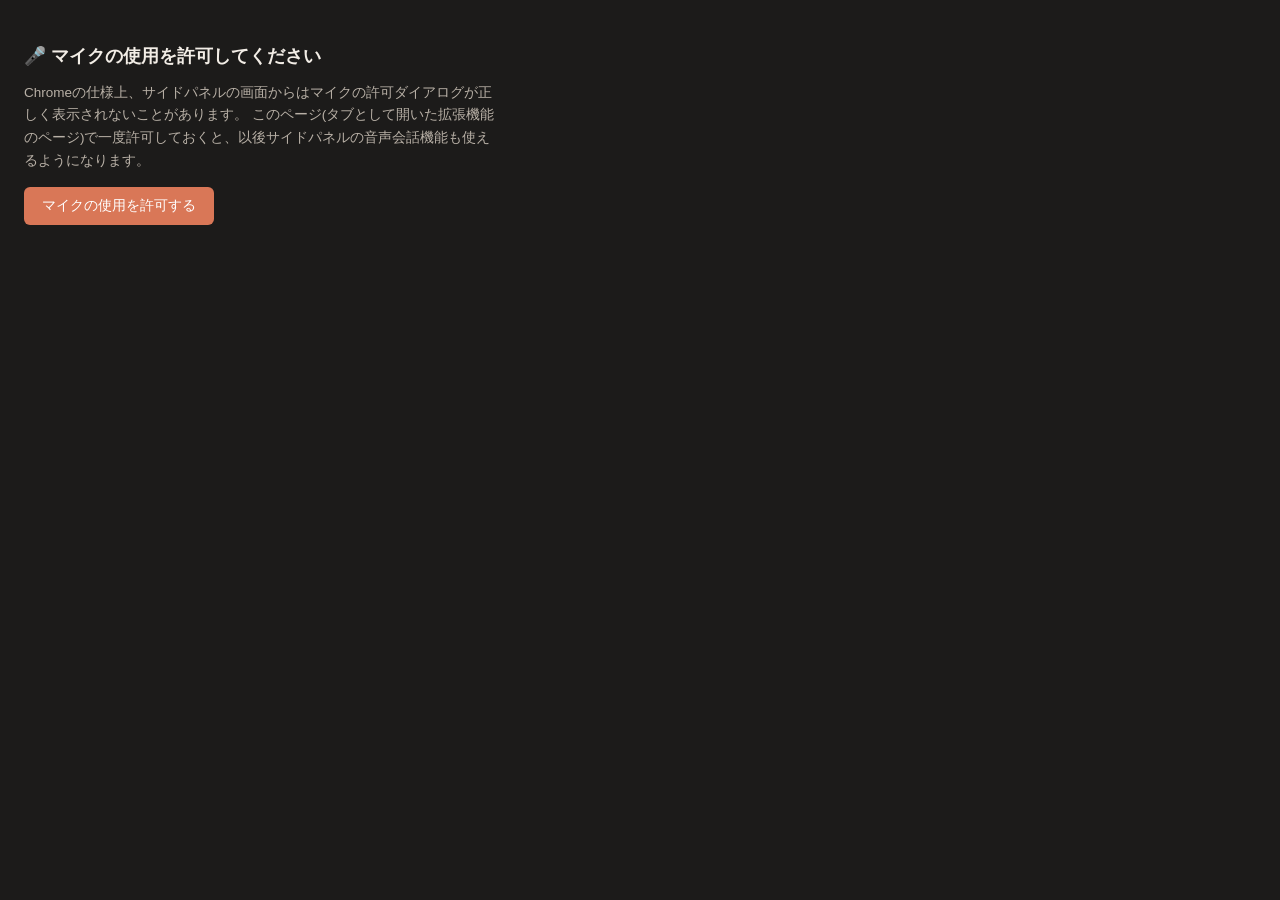
<file: permission.html>
<!doctype html>
<html lang="ja">
<head>
<meta charset="UTF-8">
<title>マイクの許可 — AI開発情報一覧</title>
<style>
  body {
    margin: 0;
    background: #1c1b1a;
    color: #f2ede6;
    font-family: -apple-system, BlinkMacSystemFont, "Segoe UI", Helvetica, Arial, sans-serif;
    padding: 32px 24px;
    max-width: 480px;
  }
  h1 { font-size: 18px; }
  p { font-size: 13.5px; line-height: 1.7; color: #b8b0a6; }
  button {
    font-size: 14px;
    padding: 10px 18px;
    background: #d97757;
    color: #fff;
    border: none;
    border-radius: 6px;
    cursor: pointer;
  }
  #result {
    margin-top: 16px;
    font-size: 13px;
    padding: 10px 12px;
    border-radius: 6px;
  }
  #result.ok { background: rgba(46, 125, 50, 0.2); color: #6fcf78; }
  #result.ng { background: rgba(179, 53, 42, 0.2); color: #ff8a80; }
</style>
</head>
<body>
  <h1>🎤 マイクの使用を許可してください</h1>
  <p>
    Chromeの仕様上、サイドパネルの画面からはマイクの許可ダイアログが正しく表示されないことがあります。
    このページ(タブとして開いた拡張機能のページ)で一度許可しておくと、以後サイドパネルの音声会話機能も使えるようになります。
  </p>
  <button id="allow-btn">マイクの使用を許可する</button>
  <div id="result"></div>

  <script src="permission.js"></script>
</body>
</html>
</file>
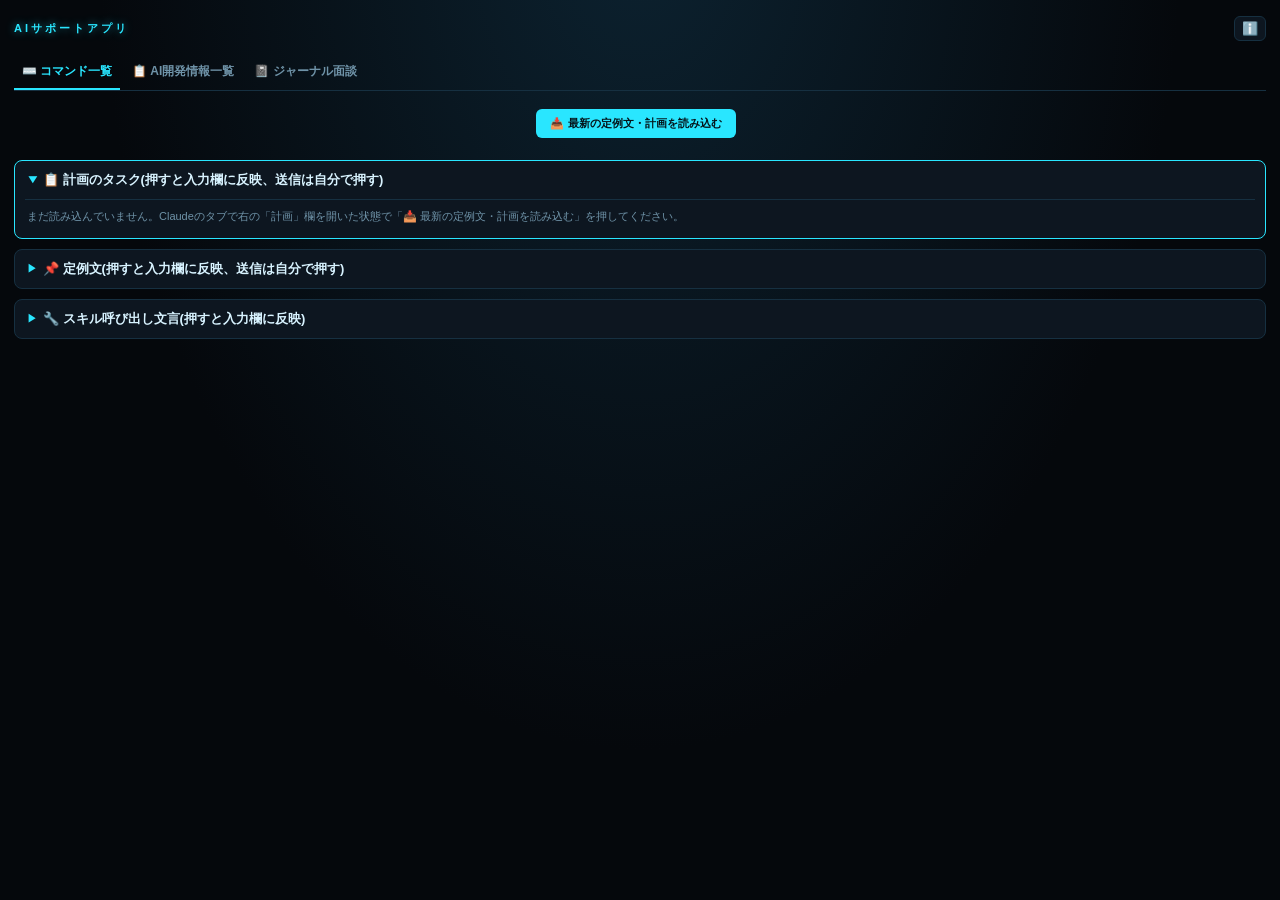
<file: sidepanel.html>
<!doctype html>
<html lang="ja">
<head>
<meta charset="UTF-8">
<title>AIサポートアプリ</title>
<style>
  :root {
    --bg: #05080c;
    --surface: #0d1620;
    --panel-border: #163041;
    --ink: #d8f3ff;
    --ink-soft: #6f93a8;
    --accent: #29e6ff;
    --listening: #2ee6a0;
    --speaking: #4da8ff;
    --keyword: #29e6ff;
    --error: #ff5468;
    --claude-color: #d97757;
    --gemini-color: #8ab4f8;
  }
  * { box-sizing: border-box; }
  body {
    margin: 0;
    background: radial-gradient(ellipse at 50% -10%, #0c2230 0%, var(--bg) 60%);
    color: var(--ink);
    font-family: -apple-system, BlinkMacSystemFont, "Segoe UI", Helvetica, Arial, sans-serif;
    padding: 16px 14px 22px;
    display: flex;
    flex-direction: column;
    align-items: center;
    gap: 14px;
    min-height: 100vh;
  }
  .mono { font-family: "SFMono-Regular", "Courier New", monospace; }

  #hud-title {
    font-size: 11px;
    letter-spacing: 3px;
    color: var(--accent);
    text-shadow: 0 0 8px rgba(41, 230, 255, 0.6);
    font-weight: 700;
  }
  .sub {
    font-size: 11px;
    color: var(--ink-soft);
    text-align: center;
    margin: 0;
    max-width: 280px;
  }

  #panel-tabs {
    display: flex;
    gap: 6px;
    width: 100%;
    justify-content: center;
  }
  .panel-tab {
    font-size: 12px;
    font-family: inherit;
    font-weight: 700;
    padding: 7px 16px;
    border-radius: 20px;
    border: 1px solid var(--panel-border);
    background: rgba(255, 255, 255, 0.02);
    color: var(--ink-soft);
    cursor: pointer;
  }
  .panel-tab.active {
    border-color: var(--accent);
    color: var(--accent);
    box-shadow: 0 0 10px rgba(41, 230, 255, 0.35) inset;
  }
  #voice-mode-panel, #list-mode-panel, #design-mode-panel {
    width: 100%;
    display: flex;
    flex-direction: column;
    align-items: center;
    gap: 14px;
  }
  #mode-row {
    display: flex;
    gap: 8px;
  }
  /* 2026-09-27変更、ユーザー指摘「タスク一覧を抽出と一覧・ボイスが似たようなボタンで
     分かりづらい。別機能であることをわかりやすくしろ」への対応。上部の「📋 一覧/
     🎙️ ボイス」タブ(.panel-tab、ピル形+アウトライン)と形が同じだと、意味の異なる
     ボタン(モード切替 vs 実行操作)が混同されやすいため、カード枠で囲んで独立した
     操作ブロックだと分かるようにし、ボタン自体の形(角丸の程度)・塗りも変えた。 */
  #action-row-wrap {
    width: 100%;
    background: var(--surface);
    border: 1px solid var(--panel-border);
    border-radius: 8px;
    padding: 8px 10px;
  }
  #action-row-label {
    font-size: 10px;
    font-weight: 700;
    letter-spacing: 0.05em;
    color: var(--ink-soft);
    text-transform: uppercase;
    margin-bottom: 6px;
  }
  #action-row {
    display: flex;
    gap: 8px;
    flex-wrap: wrap;
  }
  #extract-room-btn, #sync-github-btn, #load-tracker-json-btn, #load-templates-json-btn {
    font-size: 11px;
    font-family: inherit;
    font-weight: 700;
    padding: 7px 14px;
    border-radius: 6px;
    border: none;
    background: var(--accent);
    color: #05141a;
    cursor: pointer;
  }
  #extract-room-btn:hover, #sync-github-btn:hover, #load-tracker-json-btn:hover, #load-templates-json-btn:hover {
    filter: brightness(1.1);
  }
  .mode-btn {
    font-size: 11px;
    font-family: inherit;
    font-weight: 700;
    letter-spacing: 1px;
    padding: 5px 14px;
    border-radius: 20px;
    border: 1px solid #26404f;
    background: rgba(255, 255, 255, 0.02);
    color: var(--ink-soft);
    cursor: pointer;
  }
  .mode-btn[data-mode="claude"].active {
    border-color: var(--claude-color);
    color: var(--claude-color);
    box-shadow: 0 0 10px rgba(217, 119, 87, 0.35) inset;
  }
  .mode-btn[data-mode="gemini"].active {
    border-color: var(--gemini-color);
    color: var(--gemini-color);
    box-shadow: 0 0 10px rgba(138, 180, 248, 0.35) inset;
  }

  #radar-wrap {
    position: relative;
    width: 240px;
    height: 240px;
    max-width: 100%;
    margin: 4px 0;
  }
  #radar {
    position: absolute;
    inset: 0;
    width: 100%;
    height: 100%;
    cursor: pointer;
  }
  #radar:focus-visible {
    outline: 1px solid var(--accent);
    outline-offset: 4px;
  }

  .telemetry {
    position: absolute;
    font-size: 9px;
    line-height: 1.65;
    color: rgba(111, 147, 168, 0.85);
    letter-spacing: 0.5px;
    pointer-events: none;
    text-shadow: 0 0 4px rgba(0, 0, 0, 0.9);
    white-space: nowrap;
  }
  .telemetry b { color: rgba(41, 230, 255, 0.9); font-weight: 600; }
  #telemetry-tl { top: 0; left: 0; text-align: left; }
  #telemetry-bl { bottom: 0; left: 0; text-align: left; }

  #state-tag {
    position: absolute;
    top: 50%;
    left: 50%;
    transform: translate(-50%, 38px);
    font-family: "Courier New", monospace;
    font-size: 12px;
    letter-spacing: 4px;
    font-weight: 700;
    color: var(--ink-soft);
    text-shadow: 0 0 6px currentColor;
    pointer-events: none;
  }
  #state-tag.listening { color: var(--listening); }
  #state-tag.speaking { color: var(--speaking); }
  #state-tag.keyword { color: var(--keyword); }
  #state-tag.error { color: var(--error); }

  #status-wrap {
    width: 100%;
    max-width: 280px;
    display: flex;
    flex-direction: column;
    gap: 2px;
  }
  #status-label {
    font-size: 10px;
    font-weight: 700;
    letter-spacing: 0.05em;
    color: var(--ink-soft);
    text-transform: uppercase;
  }
  #status {
    font-size: 12.5px;
    color: var(--ink-soft);
    text-align: left;
    min-height: 18px;
  }

  #mic-permission-btn {
    font-size: 12px;
    padding: 6px 12px;
    background: var(--surface);
    color: var(--ink);
    border: 1px solid var(--error);
    border-radius: 6px;
    cursor: pointer;
  }

  #tracker-section, #design-section, #journal-section {
    width: 100%;
    display: flex;
    flex-direction: column;
    gap: 6px;
    background: var(--surface);
    border: 1px solid var(--panel-border);
    border-radius: 8px;
    padding: 8px 10px;
  }
  /* 2026-09-27変更、ユーザー指示によりタスク一覧をwidget-tasks.htmlへ切り出したため、
     空/非空でのこの枠自体の表示切替は不要になった(空表示はウィジェット内部が担う)。 */
  .widget-frame {
    width: 100%;
    border: none;
    display: block;
  }
  /* 2026-09-27変更: タスク一覧本体の表・バッジ・絞り込み等のスタイルはwidget-common.css
     (widget-tasks.html用)へ移した。ここでは元々使われていなかった.tracker-bulletsのみ残す。 */
  .tracker-bullets {
    margin: 0;
    padding-left: 16px;
  }
  .tracker-bullets li {
    margin: 2px 0;
  }

  #log {
    width: 100%;
    flex: 1 1 auto;
    overflow-y: auto;
    display: flex;
    flex-direction: column;
    gap: 8px;
  }
  .log-item {
    background: var(--surface);
    border: 1px solid var(--panel-border);
    border-radius: 8px;
    padding: 8px 10px;
    font-size: 12.5px;
    line-height: 1.5;
  }
  .log-item.user { color: var(--accent); }
  .log-item.claude { color: var(--claude-color); }
  .log-item.gemini { color: var(--gemini-color); }

  #voice-settings {
    width: 100%;
    display: flex;
    flex-direction: column;
    gap: 10px;
    background: var(--surface);
    border: 1px solid var(--panel-border);
    border-radius: 8px;
    padding: 10px 12px;
  }
  .setting-row { display: flex; flex-direction: column; gap: 5px; }
  .setting-row label {
    font-size: 11px;
    color: var(--ink-soft);
    display: flex;
    justify-content: space-between;
  }
  input[type="range"] { width: 100%; accent-color: var(--accent); }
  select#voice-select {
    width: 100%;
    background: var(--bg);
    color: var(--ink);
    border: 1px solid #26404f;
    border-radius: 4px;
    padding: 5px;
    font-size: 11.5px;
  }

  #phrases-section { width: 100%; }
  .section-title {
    font-size: 12px;
    font-weight: 700;
    color: var(--ink-soft);
    margin-bottom: 8px;
  }
  .section-eyebrow {
    font-size: 11px;
    font-weight: 700;
    letter-spacing: 0.05em;
    color: var(--accent);
    text-transform: uppercase;
    margin-bottom: 2px;
  }
  #phrase-buttons, #skill-phrase-buttons {
    display: flex;
    flex-direction: column;
    gap: 6px;
    margin-bottom: 8px;
  }
  #skill-phrase-buttons { margin-top: 6px; }
  .phrase-btn {
    text-align: left;
    background: var(--surface);
    color: var(--ink);
    border: 1px solid var(--panel-border);
    border-radius: 6px;
    padding: 7px 10px;
    font-size: 12px;
    cursor: pointer;
    white-space: normal;
    word-break: break-word;
  }
  .phrase-btn:hover { border-color: var(--accent); }
  /* 2026-09-19追加、ユーザー指示「?マークを追加してクリックしたら説明を表示」:
     スキル呼び出し文言のボタンと❓アイコンを横並びにし、クリックで説明を開閉する。 */
  .phrase-row { display: flex; align-items: stretch; gap: 6px; }
  .phrase-row .phrase-btn { flex: 1 1 auto; min-width: 0; }
  .phrase-help-btn {
    flex: 0 0 auto;
    width: 28px;
    background: var(--surface);
    color: var(--ink-soft);
    border: 1px solid var(--panel-border);
    border-radius: 6px;
    font-size: 12px;
    cursor: pointer;
  }
  .phrase-help-btn:hover { border-color: var(--accent); color: var(--accent); }
  .phrase-desc {
    font-size: 11px;
    color: var(--ink-soft);
    background: var(--surface);
    border: 1px solid var(--panel-border);
    border-radius: 6px;
    padding: 6px 8px;
    margin-top: -2px;
  }

  #phrase-editor {
    width: 100%;
    margin-top: 6px;
    padding: 6px;
    font-size: 11px;
    background: var(--surface);
    color: var(--ink);
    border: 1px solid var(--panel-border);
    border-radius: 4px;
    font-family: inherit;
    resize: vertical;
  }
  #phrase-save {
    margin-top: 6px;
    font-size: 11px;
    padding: 4px 10px;
    background: var(--accent);
    color: #04222b;
    font-weight: 700;
    border: none;
    border-radius: 4px;
    cursor: pointer;
  }

  details {
    width: 100%;
    font-size: 11.5px;
    color: var(--ink-soft);
  }
  summary { cursor: pointer; }

  /* 2026-09-19追加、ユーザー指示「定例文とスキル呼び出し文章の文言はもう少し
     大きくし、クリックすると折りたたみが表示されるのがわかるようにアイコンを
     追加しろ」: タスク一覧・定例文・スキル呼び出し文言・JSON管理方法などの
     主要な折りたたみに共通のスタイル(見出しをやや大きく、開閉が分かる
     矢印アイコン付き)を適用する。 */
  /* 2026-09-27変更、ユーザー指示「使用方法とかの部分をもう少しデザインチックに」:
     タスク一覧枠(#tracker-section)と同じ「背景+枠線+角丸」のカード風スタイルに統一し、
     プレーンな文字だけの表示から独立したブロックだと分かりやすい見た目にした。 */
  .collapsible-block {
    margin-bottom: 10px;
    background: var(--surface);
    border: 1px solid var(--panel-border);
    border-radius: 8px;
    padding: 2px 10px;
  }
  .collapsible-summary {
    display: flex;
    align-items: center;
    gap: 6px;
    font-size: 13px;
    font-weight: 700;
    color: var(--ink);
    padding: 8px 2px;
    list-style: none;
    cursor: pointer;
  }
  .collapsible-summary:hover { color: var(--accent); }
  .collapsible-summary::-webkit-details-marker { display: none; }
  .collapsible-summary::before {
    content: "▶";
    display: inline-block;
    font-size: 10px;
    color: var(--accent);
    transition: transform 0.15s ease;
  }
  .collapsible-block[open] > .collapsible-summary::before {
    transform: rotate(90deg);
  }
  .collapsible-block[open] {
    border-color: var(--accent);
  }
  .collapsible-body {
    padding: 2px 2px 10px;
    font-size: 11.5px;
    line-height: 1.6;
    border-top: 1px solid var(--panel-border);
    margin-top: 2px;
    padding-top: 8px;
  }
  .collapsible-body p { margin: 0 0 8px; }
  .collapsible-body code {
    background: rgba(255, 255, 255, 0.08);
    padding: 1px 4px;
    border-radius: 3px;
    font-size: 10.5px;
  }

  /* 2026-09-27追加(CVB-002)、ユーザー指示「一番上にタブを作りAI開発情報一覧と
     ジャーナル面談で分ける構成にしたい」「イメージマネージャアプリ(Knowledge-
     Dashboard)と同じようにしたい」。見た目はKnowledge-Dashboardの上部タブ
     (下線スタイル)をこの画面の配色に合わせて移植した。既存の#panel-tabs(一覧/
     ボイス/基本設計)はこの新しいタブの下にもう1階層として残る。 */
  #top-tab-row {
    width: 100%;
    display: flex;
    gap: 4px;
    border-bottom: 1px solid var(--panel-border);
  }
  .top-tab-btn {
    background: none;
    border: none;
    border-bottom: 2px solid transparent;
    padding: 8px 8px;
    font-size: 12px;
    font-weight: 700;
    color: var(--ink-soft);
    cursor: pointer;
    font-family: inherit;
  }
  .top-tab-btn:hover { color: var(--ink); }
  .top-tab-btn.active { color: var(--accent); border-bottom-color: var(--accent); }
  #top-view-commands, #top-view-info, #top-view-journal {
    width: 100%;
    display: flex;
    flex-direction: column;
    align-items: center;
    gap: 14px;
  }

  /* 2026-09-27追加、ユーザー指示「サイドアプリの管理方法は、右上にボタンを作り
     それをクリックしたらモーダルを出し、そこに今の折りたたみ仕様を表示させる
     ようにしろ」: 純粋に読み物な「❓使用方法」「📦タスク一覧のJSON管理方法」の
     2つだけをモーダルへ移動(📌定例文・🔧スキル呼び出し文言は操作ウィジェットを
     含むため画面上に残す)。AskUserQuestionでの確認: 「情報系の2つのみ」を選択。 */
  #header-row {
    width: 100%;
    display: flex;
    align-items: center;
    justify-content: space-between;
  }
  #info-modal-btn {
    font-size: 13px;
    line-height: 1;
    padding: 5px 7px;
    background: var(--surface);
    border: 1px solid var(--panel-border);
    border-radius: 6px;
    color: var(--ink-soft);
    cursor: pointer;
  }
  #info-modal-btn:hover { color: var(--accent); border-color: var(--accent); }
  #info-modal-overlay {
    display: none;
    position: fixed;
    inset: 0;
    background: rgba(0, 0, 0, 0.6);
    z-index: 1000;
    align-items: flex-start;
    justify-content: center;
    padding: 24px 14px;
    overflow-y: auto;
  }
  #info-modal-overlay.open { display: flex; }
  #info-modal {
    width: 100%;
    max-width: 340px;
    background: var(--bg);
    border: 1px solid var(--panel-border);
    border-radius: 10px;
    padding: 14px;
  }
  #info-modal-head {
    display: flex;
    align-items: center;
    justify-content: space-between;
    margin-bottom: 10px;
  }
  #info-modal-title {
    font-size: 13px;
    font-weight: 700;
    color: var(--accent);
  }
  #info-modal-close {
    font-size: 12px;
    padding: 4px 9px;
    background: var(--surface);
    border: 1px solid var(--panel-border);
    border-radius: 6px;
    color: var(--ink-soft);
    cursor: pointer;
  }
  #info-modal-close:hover { color: var(--accent); border-color: var(--accent); }
  #info-modal .collapsible-block:last-child { margin-bottom: 0; }

  input[type="text"] {
    width: 100%;
    margin-top: 6px;
    padding: 4px 6px;
    font-size: 11px;
    background: var(--surface);
    color: var(--ink);
    border: 1px solid var(--panel-border);
    border-radius: 4px;
  }
</style>
</head>
<body>

  <div id="header-row">
    <div id="hud-title">AIサポートアプリ</div>
    <button id="info-modal-btn" type="button" title="使用方法・タスク一覧のJSON管理方法">ℹ️</button>
  </div>

  <div id="info-modal-overlay">
    <div id="info-modal">
      <div id="info-modal-head">
        <div id="info-modal-title">使用方法・管理方法</div>
        <button id="info-modal-close" type="button">閉じる ✕</button>
      </div>
      <details class="collapsible-block">
        <summary class="collapsible-summary">❓ 使用方法</summary>
        <div class="collapsible-body">
          <p>「🔍 抽出」を押すと、AIがこのルームを直接読み返し、未解決の相談・未完了の作業を一覧化します(通常の会話ターンが1往復増えます)。</p>
        </div>
      </details>
      <details class="collapsible-block">
        <summary class="collapsible-summary">📦 タスク一覧のJSON管理方法</summary>
        <div class="collapsible-body">
          <p>タスク一覧(未解決の相談・作業)は、PC版(この拡張機能)とモバイル版(Web版)の両方から更新でき、どちらも同じGitHub上の<code>data/tracker.json</code>を共有しています。</p>
          <p><strong>PC版</strong>: 「🔍 タスク一覧を抽出」→「☁️ タスク一覧→JSONへ同期」→「📥 JSONから一覧を読み込む」の順に、1ステップずつボタンを押して進めます(押すたびに次のステップのボタンへ切り替わり、全て終わると最初の抽出ボタンに戻ります)。2026-09-27変更、AIの応答完了判定が長い応答の途中で誤って完了と判定した場合に、まだ生成中の内容のまま同期・読込まで進んでしまう不具合があったため(以前の2026-09-26変更で1ボタンに自動連結していたのを差し戻した)、各ステップの間でユーザーが画面上の内容を確認してから次に進める方式に戻した。</p>
          <p><strong>モバイル版</strong>: claude.aiで直接room-task-auditを呼び出し、その回答をモバイル版ページに貼り付けると、PC版と同じ「その時点の未解決タスク全部」で置き換わります。同期ボタンも同じ仕組みです。</p>
          <p><strong>重複・競合</strong>: どちらも「丸ごと置き換え」方式のため重複登録はされません。ただしPC・モバイルが別々の内容を持ったまま両方同期すると、後から同期した方が前の内容を完全に上書きします(マージはしない仕様、2026-09-19確認済み)。</p>
          <p><strong>生ログとの違い</strong>: 上記のtracker.jsonとは別に、会話の生ログは<code>room-log.json</code>/<code>knowledge-log.json</code>へ「前回から増えた分だけ」を差分方式で蓄積し、週次Routineがそのうち前回処理した時点より新しい分だけをAIが判断して<code>weekly-digest.json</code>(傾向分析用の永続ナレッジ)へ要約を追記します。</p>
        </div>
      </details>
    </div>
  </div>

  <!-- 2026-09-27追加(CVB-002)、ユーザー指示「一番上にタブを作りAI開発情報一覧と
       ジャーナル面談で分ける構成にしたい」。既存の全画面(一覧/ボイス/基本設計/
       定例文/スキル呼び出し文言/手動セレクタ設定)は#top-view-info配下にまとめて
       残し、新規の#top-view-journalを並べた。 -->
  <div id="top-tab-row">
    <!-- 2026-11-21追加、ユーザー指示「AI開発情報一覧の左にタブを作り、コマンド一覧を追加して、
         そこに今の📌定例文…を表示、後スキル呼び出し文言も」。開いた時はこのタブを最初に表示する
         (ユーザー選択)。 -->
    <button type="button" class="top-tab-btn active" id="top-tab-commands">⌨️ コマンド一覧</button>
    <button type="button" class="top-tab-btn" id="top-tab-info">📋 AI開発情報一覧</button>
    <button type="button" class="top-tab-btn" id="top-tab-journal">📓 ジャーナル面談</button>
  </div>

  <!-- 2026-11-21追加: ⌨️コマンド一覧タブ。📌定例文・🔧スキル呼び出し文言を#top-view-infoから
       ここへ移動した(中身のウィジェット・編集欄はそのまま)。定例文の読み込みは、これまで
       タスク抽出の3ステップ目「📥 JSONから一覧を読み込む」と一体だったが、タスク抽出を非表示に
       したため、定例文(data/templates.json)だけを読み込むボタンをここに置いた。 -->
  <div id="top-view-commands">
    <div id="commands-load-row" style="display:flex;align-items:center;gap:8px;flex-wrap:wrap;margin:4px 0 8px;">
      <button id="load-templates-json-btn" type="button" title="GitHub上のdata/templates.jsonから定例文・スキル呼び出し文言を最新にし、開いているClaudeのタブの「計画」欄から件名を読み込みます">📥 最新の定例文・計画を読み込む</button>
      <span id="commands-status" style="font-size:11px;color:var(--ink-soft)"></span>
    </div>
  <div id="phrases-section">
    <!-- 2026-11-21追加(CVB-004)、ユーザー指示「最新の定例文読み取りで、計画のタスク内容も読み込んでくれる?
         更新時は既に取り込んでいたら一旦削除し再度取り込み」「件名だけ取り込んでほしい、クリックで入力欄に
         タスク名を自動挿入したい」。読み込むたびに丸ごと置き換える(cvb_plan_items)。 -->
    <details class="collapsible-block" id="plan-block" open>
      <summary class="collapsible-summary">📋 計画のタスク(押すと入力欄に反映、送信は自分で押す)</summary>
      <div class="collapsible-body">
        <div id="plan-buttons" style="display:flex;flex-direction:column;gap:6px;"></div>
        <div id="plan-empty" style="font-size:11px;color:var(--ink-soft)">まだ読み込んでいません。Claudeのタブで右の「計画」欄を開いた状態で「📥 最新の定例文・計画を読み込む」を押してください。</div>
      </div>
    </details>
    <details class="collapsible-block">
      <summary class="collapsible-summary">📌 定例文(押すと入力欄に反映、送信は自分で押す)</summary>
      <div class="collapsible-body">
        <!-- 2026-09-27追加、ユーザー指示「スキル呼び出し文言と定例文も同じ様にウィジェット管理として」:
             ボタン一覧の表示・クリック挿入はwidget-phrases.htmlへ切り出し、iframeで呼び出す。
             編集(下のtextarea+保存)はこれまで通りこのページ側に残す。 -->
        <iframe id="phrases-widget-frame" class="widget-frame" src="widget-phrases.html" title="定例文"></iframe>
        <details>
          <summary>定例文を編集</summary>
          <p style="margin:6px 0;font-size:11px;color:var(--ink-soft)">
            1つのテンプレート = 1行目がボタンの名前、2行目以降が実際に入力欄へ反映される本文(複数行OK)。
            テンプレート同士は「---」だけの行で区切ってください。
          </p>
          <textarea id="phrase-editor" rows="10" placeholder="ボタン名1
本文1行目
本文2行目
---
ボタン名2
本文(長文もOK)"></textarea>
          <button id="phrase-save">保存</button>
        </details>
      </div>
    </details>
    <details class="collapsible-block">
      <summary class="collapsible-summary">🔧 スキル呼び出し文言(押すと入力欄に反映)</summary>
      <div class="collapsible-body">
        <iframe id="skill-phrases-widget-frame" class="widget-frame" src="widget-skill-phrases.html" title="スキル呼び出し文言"></iframe>
      </div>
    </details>
  </div>

  </div><!-- /#top-view-commands -->

  <div id="top-view-info" style="display:none;">

  <div id="panel-tabs">
    <!-- 2026-09-27変更、ユーザー指示「ボイスと一覧の位置を左右変えて、左側に一覧を設けて」 -->
    <!-- 2026-09-27変更、ユーザー指示「defaultは一覧側を押している状態にして」 -->
    <!-- 2026-11-21: タスク抽出(📋一覧)は非表示。処理(sidepanel.js・widget-tasks.html等)は今後の参考に残す。
         Claude Codeのルームは右の「計画」+深夜のtasks.json一括記録で代替(ユーザー指示)。 -->
    <button class="panel-tab" id="panel-tab-list" type="button" style="display:none;">📋 一覧</button>
    <button class="panel-tab active" id="panel-tab-voice" type="button">🎙️ ボイス</button>
    <!-- 2026-09-27追加: Knowledge-Dashboard版と同じ「📐 アプリ基本設計」の
         claude-voice-bridge自身の等価タブ。requirements.jsonをそのまま
         ビューアー表示するだけ(widget-design.html)。 -->
    <button class="panel-tab" id="panel-tab-design" type="button">📐 基本設計</button>
    <!-- 2026-10-11追加、manager-roomでの構想「PROMPT-MANAGERをclaude-voice-bridgeに
         表示統合したい」への対応。PROMPT-MANAGER(gurii-gabreh/prompt-manager、GitHub
         Pages)自体のUIを一切複製せず、既存の公開ページをそのままiframeで表示するだけ。
         他のウィジェット(widget-design.html等)と違い、同一リポジトリ内のファイルではなく
         外部オリジンを直接iframe表示する初めてのケースのため、専用のwidget-*.htmlは
         作らず#prompt-mode-panel直下にiframeを置くだけの最小構成にしている。 -->
    <button class="panel-tab" id="panel-tab-prompt" type="button">✨ プロンプト生成</button>
  </div>

  <!-- 2026-09-27変更、ユーザー指示「タスク更新ボタンは処理ログの上に表示にして」:
       一覧モードでのみ使うボタン列だが、表示位置は処理ログより上にしたいとの指示のため
       #list-mode-panelの外(共通領域)へ出した。一覧モードの時だけ表示されるよう、
       sidepanel.jsのsetPanelMode()側でdisplayを切り替える。 -->
  <div id="action-row-wrap" style="display:none;">
    <div id="action-row-label">タスク一覧の更新操作</div>
    <div id="action-row">
      <button id="extract-room-btn" type="button" title="ルームの抽出→GitHubへ同期→GitHubから読み込みを、1ステップずつボタンで進めます。抽出がうまくいかなかった場合は、途中からでもこのボタンを押し直せます">🔍 タスク一覧を抽出</button>
      <button id="sync-github-btn" type="button" hidden>☁️ タスク一覧→JSONへ同期</button>
      <button id="load-tracker-json-btn" type="button" hidden title="タスク一覧と定例文の両方を、GitHub上の最新内容に更新します">📥 JSONから一覧を読み込む</button>
    </div>
  </div>

  <!-- 2026-09-13不具合修正: 以前は#statusが#voice-mode-panel内にあり、一覧モード
       タブ(#list-mode-panel)を表示中はvoice-mode-panelごとdisplay:noneになるため、
       一覧モードのボタン(GitHub同期・JSONから読み込む等)を押した結果のステータス
       文言が実際には更新されていても画面上は不可視だった(ユーザー報告「ボタンを
       押しても反応が無い」)。ボイス/一覧どちらのタブでも見えるよう、両パネルの
       外(共通領域)へ移動した。2026-09-26、ユーザー指示で「処理ログ欄」として
       ラベル付けし、中央寄せから左寄せへ変更した。 -->
  <div id="status-wrap">
    <div id="status-label">処理ログ</div>
    <div id="status">停止中(オーブをクリックして開始)</div>
  </div>

  <div id="voice-mode-panel" style="display:none;">
    <p class="sub">オーブをクリックで起動。「Claude」または「Gemini」と呼びかけると、そのAIに切り替わって会話が始まります。</p>

    <div id="mode-row">
      <button class="mode-btn" id="mode-claude-btn" data-mode="claude" type="button">CLAUDE</button>
      <button class="mode-btn" id="mode-gemini-btn" data-mode="gemini" type="button">GEMINI</button>
    </div>

    <div id="radar-wrap">
      <canvas id="radar" width="240" height="240" role="button" tabindex="0" aria-label="クリックで音声リンクの開始/停止"></canvas>
      <div class="telemetry mono" id="telemetry-tl"></div>
      <div class="telemetry mono" id="telemetry-bl"></div>
      <div id="state-tag">IDLE</div>
    </div>
    <button id="mic-permission-btn" type="button" style="display:none">マイクの許可ページを開く</button>

    <div id="log"></div>

    <div id="voice-settings">
      <div class="setting-row">
        <label>読み上げ速度 <span id="rate-value">1.0x</span></label>
        <input type="range" id="rate-slider" min="0.5" max="2" step="0.1" value="1">
      </div>
      <div class="setting-row">
        <label>読み上げ音声</label>
        <select id="voice-select"></select>
      </div>
    </div>
  </div>

  <div id="list-mode-panel" style="display:none;">
    <!-- 2026-09-27変更、ユーザー指示「管理方法は右上のボタンからモーダルで表示」:
         「❓使用方法」「📦タスク一覧のJSON管理方法」の純粋な読み物2つは#info-modal
         (header-row内のℹ️ボタン)へ移動した。実際の操作ウィジェットを含む
         #tracker-sectionはここに残る。 -->
    <div id="tracker-section">
      <div class="section-eyebrow">AI開発情報一覧</div>
      <div class="section-title">📋 未解決の相談・進行中のタスク(見逃し防止)</div>
      <!-- 2026-09-27追加、ユーザー指示「タスク一覧のみを1つのウィジェットにしたい」:
           表示・絞り込み・クリックジャンプはwidget-tasks.htmlへ切り出し、ここではiframeで
           呼び出すだけにした。抽出トリガー(action-row)はこれまで通りこのページ側に残す。 -->
      <iframe id="tasks-widget-frame" class="widget-frame" src="widget-tasks.html" title="タスク一覧"></iframe>
    </div>
  </div>

  <!-- 2026-09-27追加、ユーザー承認「進めて」(Knowledge-Dashboard版に続く2つ目の実装)。
       表示・選択操作のみのウィジェット(widget-design.html)をiframeで呼び出すだけ。 -->
  <div id="design-mode-panel" style="display:none;">
    <div id="design-section">
      <div class="section-eyebrow">アプリ基本設計</div>
      <div class="section-title">📐 新規相談時の標準10項目・懸念点照合</div>
      <iframe id="design-widget-frame" class="widget-frame" src="widget-design.html" title="アプリ基本設計"></iframe>
    </div>
  </div>

  <!-- 2026-10-11追加。PROMPT-MANAGER(gurii-gabreh/prompt-manager、GitHub Pages)の
       既存ページをそのままiframeで表示する。データの正本・生成処理はすべてPROMPT-MANAGER
       側(Googleスプレッドシート+GAS)にあり、claude-voice-bridge側は表示枠を提供するだけ。
       高さ自動調整(postMessage)は未対応のため、固定の大きめ高さ+内部スクロールにしている
       (PROMPT-MANAGER側がwidget-common.jsのreportHeightToParentを呼ぶ仕組みを
       持っていないため。将来PROMPT-MANAGER側に対応を追加すれば自動調整できる)。 -->
  <div id="prompt-mode-panel" style="display:none;">
    <div id="prompt-section">
      <div class="section-eyebrow">プロンプト生成</div>
      <div class="section-title">✨ PROMPT-MANAGER</div>
      <iframe id="prompt-widget-frame" class="widget-frame" src="https://gurii-gabreh.github.io/prompt-manager/" title="プロンプト生成(PROMPT-MANAGER)" style="height:600px;"></iframe>
    </div>
  </div>

  <details>
    <summary>手動セレクタ設定(自動検出がうまくいかない場合)</summary>
    <label>入力欄のCSSセレクタ</label>
    <input type="text" id="sel-input" placeholder="例: div[contenteditable=true]">
    <label>送信ボタンのCSSセレクタ</label>
    <input type="text" id="sel-send" placeholder="例: button[aria-label=Send]">
    <label>メッセージブロックのCSSセレクタ</label>
    <input type="text" id="sel-message" placeholder="例: [data-testid=message]">
  </details>

  </div><!-- /#top-view-info -->

  <!-- 2026-09-27追加(CVB-002)。中身はwidget-journal.htmlへ切り出し、他のウィジェット
       (widget-tasks.html等)と同じくiframeで呼び出すだけにした。GASへの保存POSTも
       ウィジェット単体で完結する(host側のpendingAuditRequestのような排他制御を
       必要としないため、hostに残さずウィジェット側に持たせた)。 -->
  <div id="top-view-journal" style="display:none;">
    <div id="journal-section">
      <div class="section-eyebrow">ジャーナル面談</div>
      <div class="section-title">📓 AIと音声で1日を振り返る</div>
      <iframe id="journal-widget-frame" class="widget-frame" src="widget-journal.html" title="ジャーナル面談"></iframe>
    </div>
  </div>

  <script src="tracker-store.js"></script>
  <script src="room-log-store.js"></script>
  <script src="sidepanel.js"></script>
</body>
</html>
</file>
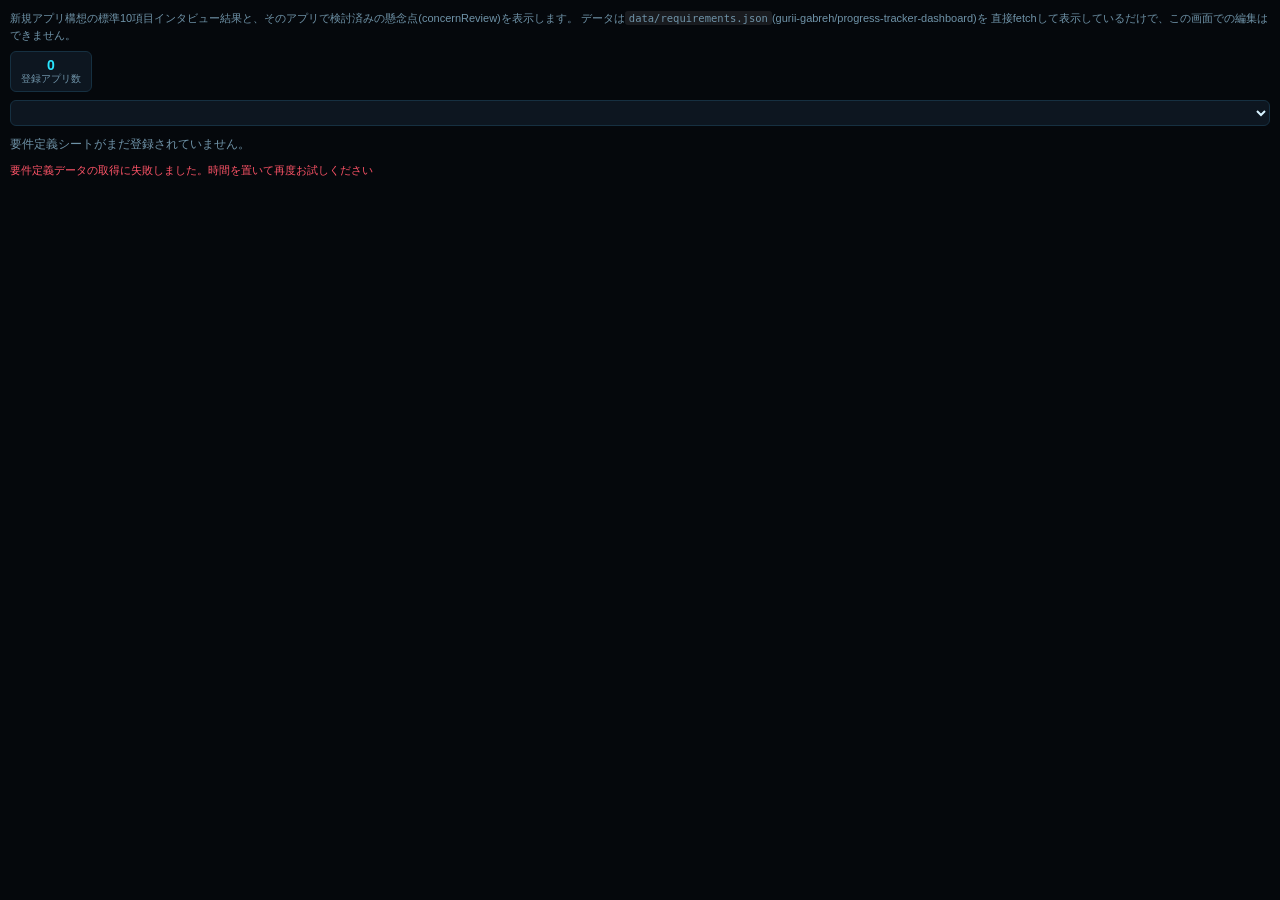
<file: widget-design.html>
<!doctype html>
<html lang="ja">
<head>
<meta charset="UTF-8">
<title>アプリ基本設計</title>
<link rel="stylesheet" href="widget-common.css">
<style>
  /* Claude Voice Bridge — 「📐 基本設計」ウィジェット(2026-09-27追加)
     Knowledge-Dashboardの「📐 アプリ基本設計」タブと同じ、progress-tracker-dashboard
     の data/requirements.json をそのままビューアーとして表示するだけの画面。
     ここでの編集はできない(正本の更新はprogress-tracker-dashboard側で行う)。
     色・変数はwidget-common.cssのものを流用し、Knowledge-Dashboard版の見た目
     (design-head/design-flow-bar/design-qa-list/concern-card等)を
     claude-voice-bridgeのダーク基調テーマへ合わせて移植した。 */
  :root { --warn: #e0ac4d; }

  #design-note {
    font-size: 11px;
    color: var(--ink-soft);
    margin: 0 0 8px;
    line-height: 1.5;
  }
  #design-note code {
    background: rgba(255, 255, 255, 0.08);
    padding: 1px 4px;
    border-radius: 3px;
    font-size: 10.5px;
  }
  #design-stats {
    display: flex;
    flex-wrap: wrap;
    gap: 6px;
    margin-bottom: 8px;
  }
  .design-stat-tile {
    background: var(--surface);
    border: 1px solid var(--panel-border);
    border-radius: 6px;
    padding: 5px 10px;
    text-align: center;
  }
  .design-stat-tile .num { font-size: 14px; font-weight: 700; color: var(--accent); }
  .design-stat-tile .label { font-size: 9.5px; color: var(--ink-soft); }

  #design-app-sel {
    width: 100%;
    box-sizing: border-box;
    font-size: 11px;
    font-family: inherit;
    padding: 5px 6px;
    margin-bottom: 10px;
    border: 1px solid var(--panel-border);
    border-radius: 6px;
    background: var(--surface);
    color: var(--ink);
  }

  #design-empty { color: var(--ink-soft); font-size: 12px; display: none; }

  .design-head {
    display: flex;
    flex-wrap: wrap;
    align-items: baseline;
    gap: 8px;
    margin: 0 0 6px;
  }
  .design-head h2 { font-size: 14px; margin: 0; color: var(--ink); }
  .design-tag {
    display: inline-block;
    font-size: 10px;
    font-weight: 700;
    padding: 1px 7px;
    border-radius: 4px;
    background: rgba(255, 255, 255, 0.08);
    color: var(--ink-soft);
  }
  .design-tag.repo { color: var(--accent); background: rgba(41, 230, 255, 0.1); }

  .design-flow-bar {
    font-size: 10.5px;
    color: var(--ink-soft);
    background: var(--surface);
    border: 1px solid var(--panel-border);
    border-radius: 6px;
    padding: 6px 10px;
    margin: 8px 0 12px;
  }
  .design-flow-bar .arrow { color: var(--panel-border); margin: 0 4px; }

  .design-qa-list { display: flex; flex-direction: column; gap: 10px; margin-bottom: 4px; }
  .design-qa-item { padding-bottom: 8px; border-bottom: 1px solid var(--panel-border); }
  .design-qa-item:last-child { border-bottom: none; padding-bottom: 0; }
  .design-qa-item .q {
    font-size: 10.5px;
    font-weight: 700;
    color: var(--ink-soft);
    margin: 0 0 3px;
  }
  .design-qa-item .q .n { display: inline-block; min-width: 16px; color: var(--accent); }
  .design-qa-item .a {
    font-size: 12px;
    line-height: 1.6;
    color: var(--ink);
    white-space: pre-wrap;
    word-break: break-word;
  }

  .design-section-title {
    font-size: 11.5px;
    font-weight: 700;
    color: var(--ink);
    margin: 16px 0 8px;
  }

  .concern-card {
    background: var(--surface);
    border: 1px solid var(--panel-border);
    border-radius: 6px;
    padding: 8px 10px;
    margin-bottom: 8px;
  }
  .concern-card.novel { border-color: var(--warn); }
  .concern-card .concern-id { font-size: 9.5px; color: var(--accent); }
  .concern-card.novel .concern-id { color: var(--warn); }
  .concern-card .concern-trend { font-size: 12px; font-weight: 700; color: var(--ink); margin: 3px 0 6px; }
  .concern-card dl { margin: 0; }
  .concern-card dt {
    font-size: 9.5px;
    text-transform: uppercase;
    letter-spacing: 0.04em;
    color: var(--ink-soft);
    margin-top: 5px;
  }
  .concern-card dd {
    margin: 1px 0 0;
    font-size: 11.5px;
    line-height: 1.55;
    color: var(--ink-soft);
    white-space: pre-wrap;
    word-break: break-word;
  }

  #design-gen-note { display: block; font-size: 10px; color: var(--ink-soft); margin-top: 10px; }
</style>
</head>
<body>
  <p id="design-note">
    新規アプリ構想の標準10項目インタビュー結果と、そのアプリで検討済みの懸念点(concernReview)を表示します。
    データは<code>data/requirements.json</code>(gurii-gabreh/progress-tracker-dashboard)を
    直接fetchして表示しているだけで、この画面での編集はできません。
  </p>
  <div id="design-stats"></div>
  <select id="design-app-sel"></select>
  <div id="design-empty">要件定義シートがまだ登録されていません。</div>
  <div id="design-detail"></div>
  <span id="design-gen-note"></span>
  <div id="widget-status"></div>

  <script src="widget-common.js"></script>
  <script src="widget-design.js"></script>
</body>
</html>
</file>
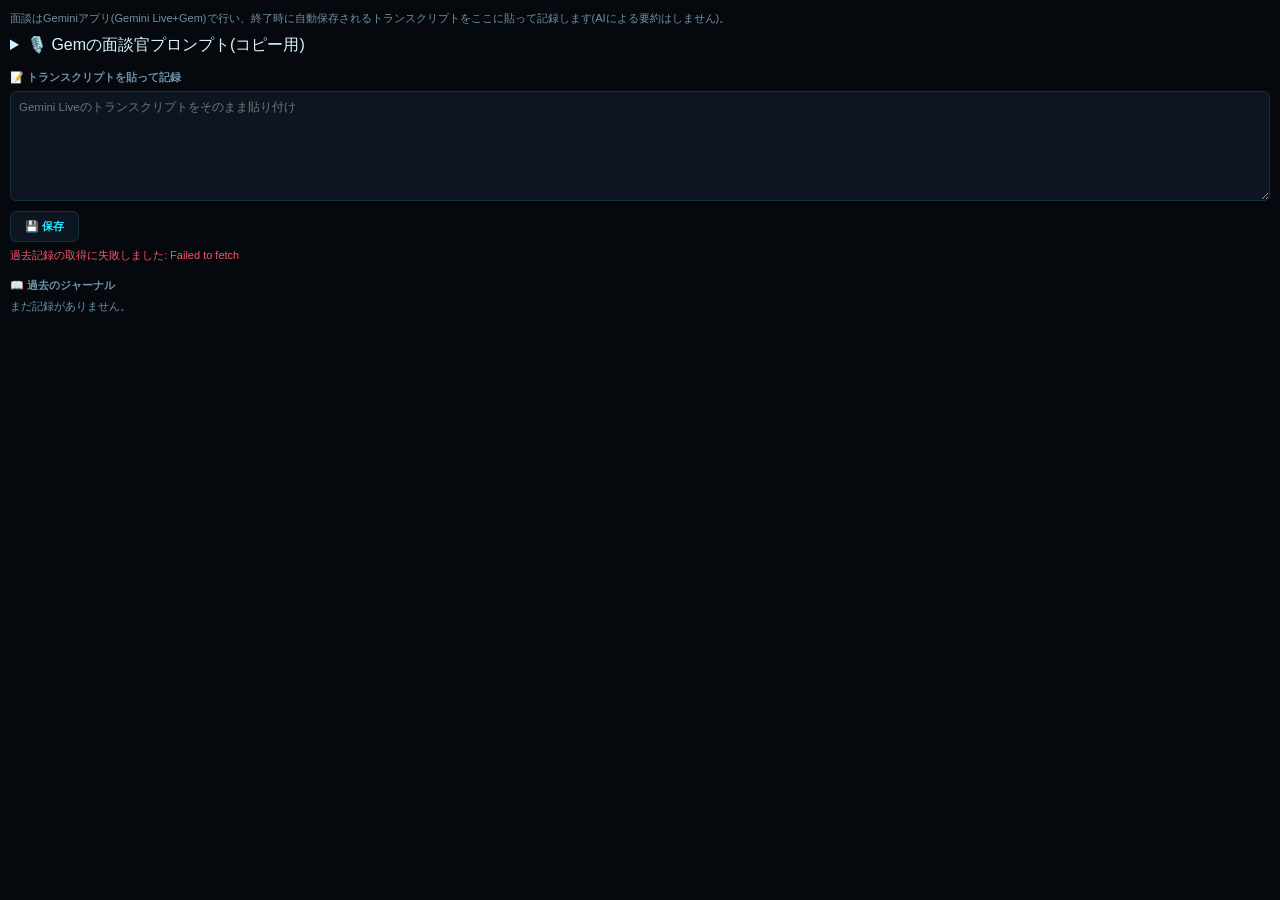
<file: widget-journal.html>
<!doctype html>
<html lang="ja">
<head>
<meta charset="UTF-8">
<title>ジャーナル面談</title>
<link rel="stylesheet" href="widget-common.css">
<style>
  /* Claude Voice Bridge — 「📓 ジャーナル面談」ウィジェット(2026-09-27追加、CVB-002)
     面談そのものはGeminiアプリ(Gemini Live+Gem)側で行う。ここが担当するのは
     (1)Gem設定用プロンプトの提供、(2)面談後トランスクリプトの貼り付け保存、
     (3)過去記録の一覧表示のみ(AIによる要約・構造化はしない)。 */
  #journal-note {
    font-size: 11px;
    color: var(--ink-soft);
    margin: 0 0 8px;
    line-height: 1.5;
  }
  #gem-prompt {
    width: 100%;
    box-sizing: border-box;
    min-height: 200px;
    padding: 8px;
    font-size: 10.5px;
    background: var(--surface);
    color: var(--ink);
    border: 1px solid var(--panel-border);
    border-radius: 6px;
    font-family: inherit;
    resize: vertical;
    margin-bottom: 6px;
  }
  #copy-gem-prompt-btn, #save-journal-btn, #copy-handoff-btn {
    font-size: 11px;
    font-family: inherit;
    font-weight: 700;
    padding: 7px 14px;
    border-radius: 6px;
    border: 1px solid var(--panel-border);
    background: var(--surface);
    color: var(--accent);
    cursor: pointer;
  }
  #copy-gem-prompt-btn:hover, #save-journal-btn:hover, #copy-handoff-btn:hover { border-color: var(--accent); }
  #claude-handoff {
    margin-top: 10px;
    padding: 8px;
    background: var(--surface);
    border: 1px solid var(--accent);
    border-radius: 6px;
  }
  #claude-handoff-note { font-size: 11px; color: var(--ink-soft); line-height: 1.6; margin: 0 0 6px; }
  #claude-handoff-text {
    width: 100%;
    box-sizing: border-box;
    min-height: 110px;
    padding: 8px;
    font-size: 11.5px;
    background: var(--surface);
    color: var(--ink);
    border: 1px solid var(--panel-border);
    border-radius: 6px;
    font-family: inherit;
    resize: vertical;
    margin-bottom: 6px;
  }
  #journal-transcript {
    width: 100%;
    box-sizing: border-box;
    min-height: 110px;
    padding: 8px;
    font-size: 11.5px;
    background: var(--surface);
    color: var(--ink);
    border: 1px solid var(--panel-border);
    border-radius: 6px;
    font-family: inherit;
    resize: vertical;
    margin-bottom: 6px;
  }
  .journal-section-title {
    font-size: 11px;
    font-weight: 700;
    color: var(--ink-soft);
    margin: 14px 0 6px;
  }
  #journal-list { display: flex; flex-direction: column; gap: 6px; }
  .journal-card {
    background: var(--surface);
    border: 1px solid var(--panel-border);
    border-radius: 6px;
    padding: 6px 8px;
  }
  .journal-card-date { font-size: 10px; color: var(--ink-soft); margin-bottom: 3px; }
  .journal-card-body {
    font-size: 11.5px;
    color: var(--ink);
    max-height: 4.4em;
    overflow: hidden;
    cursor: pointer;
    white-space: pre-wrap;
    word-break: break-word;
  }
  .journal-card-body.expanded { max-height: none; }
  #journal-empty { color: var(--ink-soft); font-size: 11px; }
</style>
</head>
<body>
  <p id="journal-note">面談はGeminiアプリ(Gemini Live+Gem)で行い、終了時に自動保存されるトランスクリプトをここに貼って記録します(AIによる要約はしません)。</p>

  <details>
    <summary>🎙️ Gemの面談官プロンプト(コピー用)</summary>
    <textarea id="gem-prompt" readonly></textarea>
    <button id="copy-gem-prompt-btn" type="button">📋 プロンプトをコピー</button>
  </details>

  <div class="journal-section-title">📝 トランスクリプトを貼って記録</div>
  <textarea id="journal-transcript" placeholder="Gemini Liveのトランスクリプトをそのまま貼り付け"></textarea>
  <button id="save-journal-btn" type="button">💾 保存</button>
  <div id="widget-status"></div>

  <div id="claude-handoff" style="display:none;">
    <p id="claude-handoff-note">保存しました。下の内容をコピーして<strong>Claude Code</strong>のチャットに貼り付け、「分析して」のように依頼してください。分析・記録が完了するまで少々お待ちください(mirai-journal側のdata/journals.json・data/profile.jsonへ記録されます)。</p>
    <textarea id="claude-handoff-text" readonly></textarea>
    <button id="copy-handoff-btn" type="button">📋 Claudeへの依頼文をコピー</button>
  </div>

  <div class="journal-section-title">📖 過去のジャーナル</div>
  <div id="journal-list"></div>
  <div id="journal-empty" style="display:none;">まだ記録がありません。</div>

  <script src="widget-common.js"></script>
  <script src="widget-journal.js"></script>
</body>
</html>
</file>
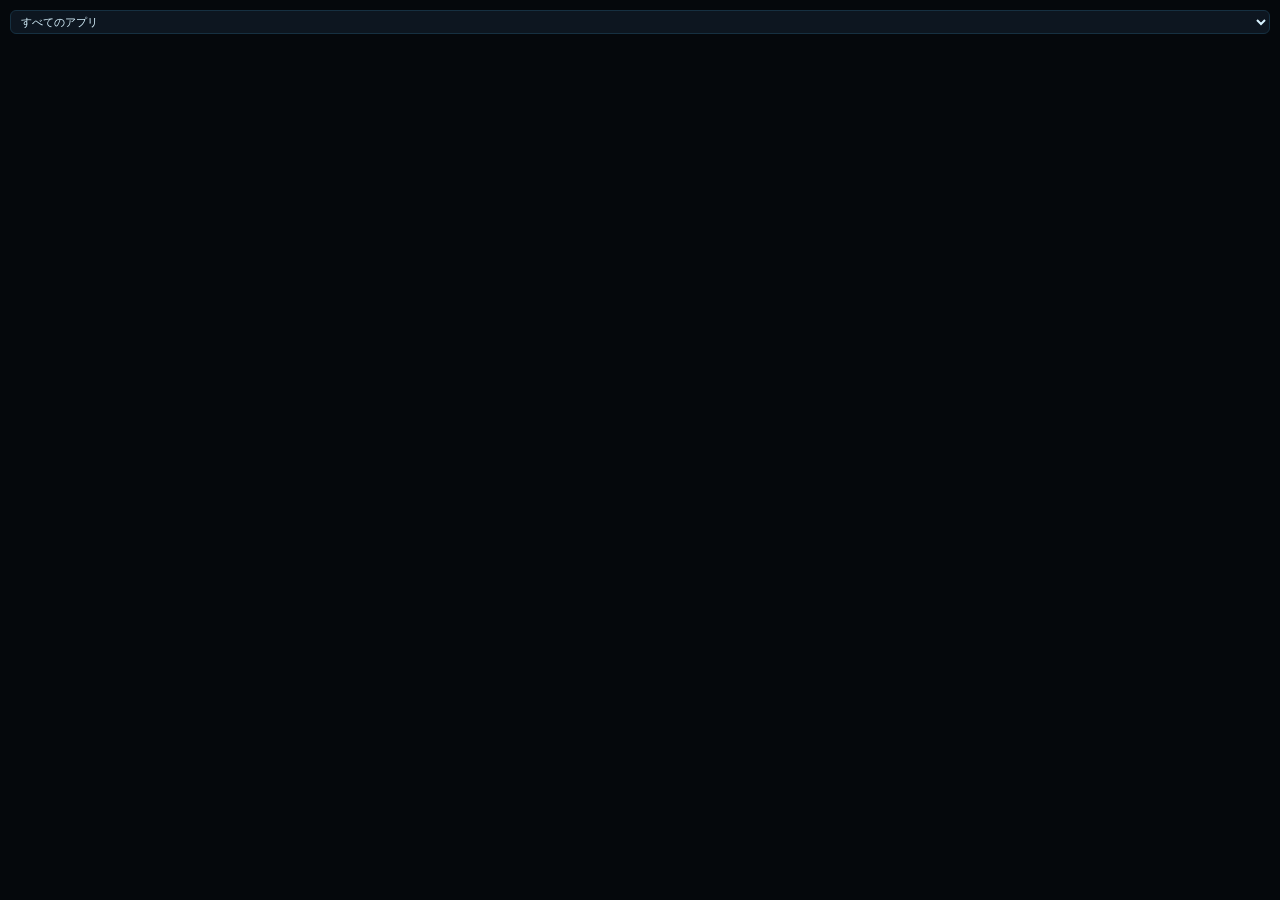
<file: widget-tasks.html>
<!doctype html>
<html lang="ja">
<head>
<meta charset="UTF-8">
<title>AI開発情報一覧タスク</title>
<link rel="stylesheet" href="widget-common.css">
<style>
  #tracker-table { display: none; }
  #tracker-table.has-items { display: table; }
</style>
</head>
<body>
  <select id="tracker-repo-filter" title="アプリ(リポジトリ)で絞り込み">
    <option value="">すべてのアプリ</option>
  </select>
  <table id="tracker-table">
    <thead>
      <tr><th>タスクID</th><th>内容</th><th>ルーム</th><th>ステータス</th><th></th></tr>
    </thead>
    <tbody id="tracker-tbody"></tbody>
  </table>
  <div id="tracker-empty" style="display:none;">未解決のタスクはありません。</div>
  <div id="widget-status"></div>

  <script src="tracker-store.js"></script>
  <script src="widget-common.js"></script>
  <script src="widget-tasks.js"></script>
</body>
</html>
</file>
<file: widget-common.css>
/* Claude Voice Bridge — ウィジェット共通スタイル(2026-09-27追加)
   サイドパネル(sidepanel.html)のタスク一覧・定例文・スキル呼び出し文言を
   単体ページ(widget-*.html)へ切り出し、サイドパネル側からiframeで呼び出す
   構成にした際、複数のウィジェットファイルで重複させないための共通CSS。
   色・変数・コンポーネントのクラス名はsidepanel.htmlのものと合わせている
   (見た目を変えずに切り出すため)。 */

:root {
  --bg: #05080c;
  --surface: #0d1620;
  --panel-border: #163041;
  --ink: #d8f3ff;
  --ink-soft: #6f93a8;
  --accent: #29e6ff;
  --error: #ff5468;
  --speaking: #4da8ff;
}

* { box-sizing: border-box; }

body {
  margin: 0;
  background: var(--bg);
  color: var(--ink);
  font-family: -apple-system, BlinkMacSystemFont, "Segoe UI", Helvetica, Arial, sans-serif;
  padding: 10px;
}

#widget-status {
  font-size: 11px;
  color: var(--ink-soft);
  min-height: 16px;
  margin-top: 6px;
}
#widget-status.error { color: var(--error); }

/* ---- タスク一覧(widget-tasks.html) ---- */
#tracker-repo-filter {
  width: 100%;
  box-sizing: border-box;
  font-size: 11px;
  font-family: inherit;
  padding: 4px 6px;
  margin-bottom: 6px;
  border: 1px solid var(--panel-border);
  border-radius: 6px;
  background: var(--surface);
  color: var(--ink);
}
#tracker-table {
  width: 100%;
  border-collapse: collapse;
  font-size: 11px;
}
#tracker-table th {
  text-align: left;
  color: var(--ink-soft);
  font-weight: 700;
  font-size: 10px;
  padding: 4px 6px;
  border-bottom: 1px solid var(--panel-border);
}
#tracker-table td {
  padding: 5px 6px;
  border-bottom: 1px solid var(--panel-border);
  color: var(--ink);
  vertical-align: top;
}
#tracker-table tr:last-child td { border-bottom: none; }
.tracker-num {
  white-space: nowrap;
  color: var(--accent);
  font-size: 10px;
  background: none;
  border: none;
  padding: 0;
  cursor: pointer;
  text-decoration: underline dotted;
  font-family: inherit;
}
.tracker-num:hover { color: var(--ink); }
.tracker-copy {
  background: none;
  border: 1px solid var(--panel-border);
  color: var(--ink-soft);
  border-radius: 4px;
  font-size: 10px;
  padding: 1px 6px;
  cursor: pointer;
  white-space: nowrap;
  margin-right: 4px;
}
.tracker-copy:hover { border-color: var(--accent); color: var(--accent); }
.tracker-room { white-space: nowrap; color: var(--ink-soft); font-size: 10px; max-width: 90px; overflow: hidden; text-overflow: ellipsis; }
.tracker-repo-badge {
  display: inline-block;
  font-size: 9px;
  font-weight: 700;
  padding: 1px 5px;
  border-radius: 3px;
  background: rgba(255, 255, 255, 0.08);
  color: var(--ink-soft);
  margin-right: 4px;
  white-space: nowrap;
  vertical-align: middle;
}
.tracker-badge {
  display: inline-block;
  font-size: 10px;
  font-weight: 700;
  padding: 1px 6px;
  border-radius: 4px;
  white-space: nowrap;
}
.tracker-badge.waiting { background: rgba(255,84,104,0.18); color: var(--error); }
.tracker-badge.working { background: rgba(77,168,255,0.18); color: var(--speaking); }
.tracker-dismiss {
  background: none;
  border: 1px solid var(--panel-border);
  color: var(--ink-soft);
  border-radius: 4px;
  font-size: 10px;
  padding: 1px 6px;
  cursor: pointer;
  white-space: nowrap;
}
.tracker-dismiss:hover { border-color: var(--accent); color: var(--accent); }
#tracker-empty { color: var(--ink-soft); font-size: 12px; }

/* ---- 定例文・スキル呼び出し文言(widget-phrases.html/widget-skill-phrases.html) ---- */
#phrase-buttons {
  display: flex;
  flex-direction: column;
  gap: 6px;
}
.phrase-btn {
  text-align: left;
  background: var(--surface);
  color: var(--ink);
  border: 1px solid var(--panel-border);
  border-radius: 6px;
  padding: 7px 10px;
  font-size: 12px;
  cursor: pointer;
  white-space: normal;
  word-break: break-word;
}
.phrase-btn:hover { border-color: var(--accent); }
.phrase-row { display: flex; align-items: stretch; gap: 6px; }
.phrase-row .phrase-btn { flex: 1 1 auto; min-width: 0; }
.phrase-help-btn {
  flex: 0 0 auto;
  width: 28px;
  background: var(--surface);
  color: var(--ink-soft);
  border: 1px solid var(--panel-border);
  border-radius: 6px;
  font-size: 12px;
  cursor: pointer;
}
.phrase-help-btn:hover { border-color: var(--accent); color: var(--accent); }
.phrase-desc {
  font-size: 11px;
  color: var(--ink-soft);
  background: var(--surface);
  border: 1px solid var(--panel-border);
  border-radius: 6px;
  padding: 6px 8px;
  margin-top: -2px;
}
#phrase-empty { color: var(--ink-soft); font-size: 12px; }
</file>
